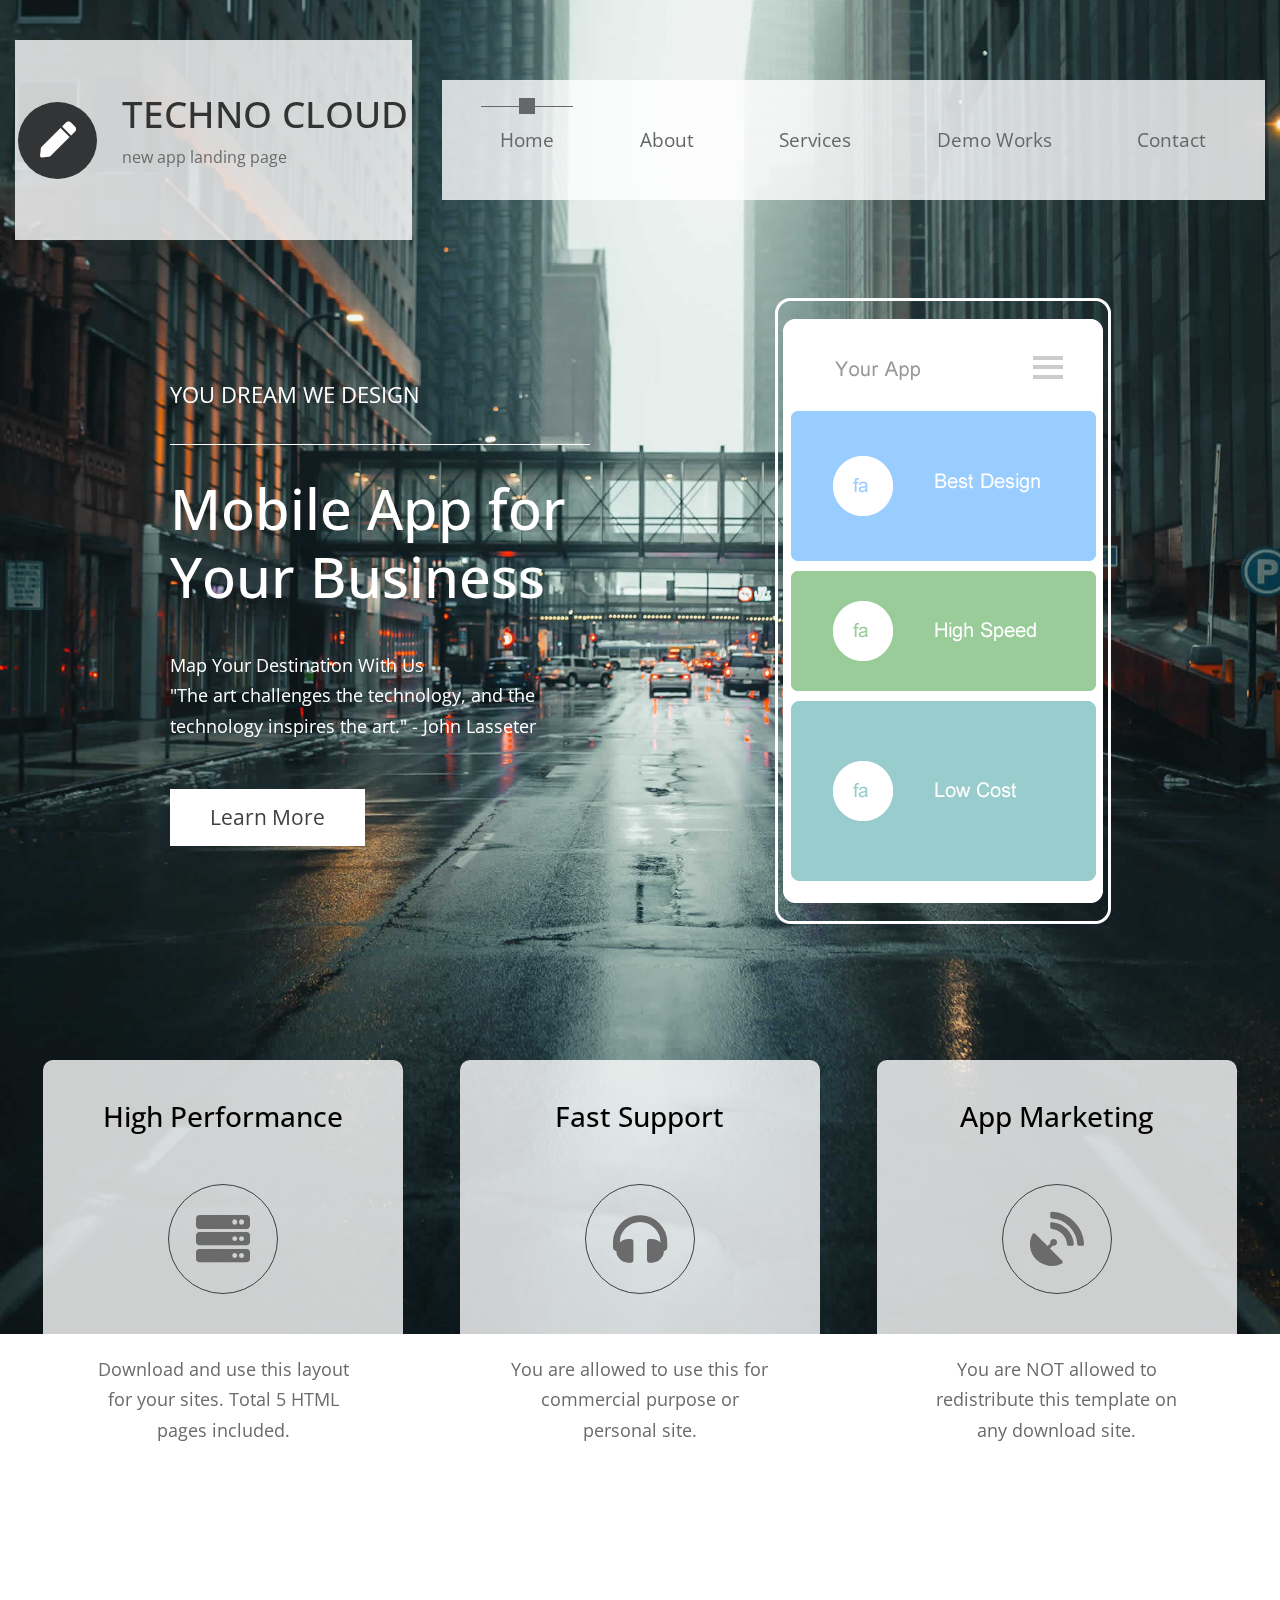
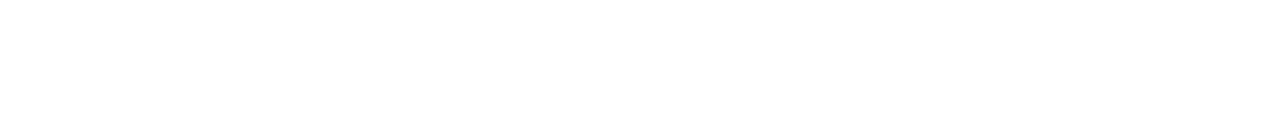
<file: index.html>
<!DOCTYPE html>
<html lang="en">
  <head>
    <meta charset="UTF-8" />
    <meta name="viewport" content="width=device-width, initial-scale=1.0" />
    <meta http-equiv="X-UA-Compatible" content="ie=edge" />
    <title>Techno Cloud - App Landing Page</title>

    <link rel="stylesheet" href="https://fonts.googleapis.com/css?family=Open+Sans:400,600" />
    <link rel="stylesheet" href="css/all.min.css" />
    <link rel="stylesheet" href="css/bootstrap.min.css" />
    <link rel="stylesheet" href="css/templatemo-style.css" />
<!--
Parallo Template
https://templatemo.com/tm-534-parallo
-->
  </head>
  <body>
    <div class="parallax-window" data-parallax="scroll" data-image-src="img/bg-01.jpg">
      <div class="container-fluid">
        <div class="row tm-brand-row">
          <div class="col-lg-4 col-11">
            <div class="tm-brand-container tm-bg-white-transparent">
              <i class="fas fa-2x fa-pen tm-brand-icon"></i>
              <div class="tm-brand-texts">
                <h1 class="text-uppercase tm-brand-name">Techno Cloud</h1>
                <p class="small">new app landing page</p>
              </div>
            </div>
          </div>
          <div class="col-lg-8 col-1">
            <div class="tm-nav">
              <nav class="navbar navbar-expand-lg navbar-light tm-bg-white-transparent tm-navbar">
                <button class="navbar-toggler" type="button"
                  data-toggle="collapse" data-target="#navbarNav"
                  aria-controls="navbarNav" aria-expanded="false" aria-label="Toggle navigation">
                  <span class="navbar-toggler-icon"></span>
                </button>
                <div class="collapse navbar-collapse" id="navbarNav">
                  <ul class="navbar-nav">
                    <li class="nav-item active">
                      <div class="tm-nav-link-highlight"></div>
                      <a class="nav-link" href="#">Home <span class="sr-only">(current)</span></a>
                    </li>
                    <li class="nav-item">
                      <div class="tm-nav-link-highlight"></div>
                      <a class="nav-link" href="about.html">About</a>
                    </li>
                    <li class="nav-item">
                      <div class="tm-nav-link-highlight"></div>
                      <a class="nav-link" href="services.html">Services</a>
                    </li>
                    <li class="nav-item">
                      <div class="tm-nav-link-highlight"></div>
                      <a class="nav-link" href="demoworks.html">Demo Works</a>
                    </li>
                    <li class="nav-item">
                      <div class="tm-nav-link-highlight"></div>
                      <a class="nav-link" href="contact.html">Contact</a>
                    </li>
                  </ul>
                </div>
              </nav>
            </div>
          </div>
        </div>

        <section class="row" id="tmHome">
          <div class="col-12 tm-home-container">
            <div class="text-white tm-home-left">
              <p class="text-uppercase tm-slogan">You Dream We Design</p>
              <hr class="tm-home-hr" />
              <h2 class="tm-home-title">Mobile App for Your Business</h2>
              <p class="tm-home-text">
                Map Your Destination With Us <br> "The art challenges the technology, and the technology inspires the art." - John Lasseter
              </p>
              <a href="#tmFeatures" class="btn btn-primary">Learn More</a>
            </div>
            <div class="tm-home-right">
              <img src="img/mobile-screen.png" alt="App on Mobile mockup" />
            </div>
          </div>
        </section>

        <!-- Features -->
        <div class="row" id="tmFeatures">
          <div class="col-lg-4">
            <div class="tm-bg-white-transparent tm-feature-box">
            <h3 class="tm-feature-name">High Performance</h3>
            
            <div class="tm-feature-icon-container">
                <i class="fas fa-3x fa-server"></i>
            </div>

            <p class="text-center">Download and use this layout for your sites. Total 5 HTML pages included.</p>
            </div>
          </div>

          <div class="col-lg-4">
            <div class="tm-bg-white-transparent tm-feature-box">
                <h3 class="tm-feature-name">Fast Support</h3>

                <div class="tm-feature-icon-container">
                    <i class="fas fa-3x fa-headphones"></i>
                </div>
                <p class="text-center">You are allowed to use this for commercial purpose or personal site.
                </p>
            </div>
          </div>

          <div class="col-lg-4">
            <div class="tm-bg-white-transparent tm-feature-box">
                <h3 class="tm-feature-name">App Marketing</h3>

                <div class="tm-feature-icon-container">
                    <i class="fas fa-3x fa-satellite-dish"></i>
                </div>
                <p class="text-center">You are NOT allowed to redistribute this template on any download site.
                </p>
            </div>
          </div>
        </div>
        <!-- Page footer -->
        <footer class="row">
          <p class="col-12 text-white text-center tm-copyright-text">
            Techno Cloud | &copy; 2021 All rights reserved
          </p>
        </footer>
      </div>
      <!-- .container-fluid -->
    </div>

    <script src="js/jquery.min.js"></script>
    <script src="js/parallax.min.js"></script>
    <script src="js/bootstrap.min.js"></script>
  </body>
</html>
</file>
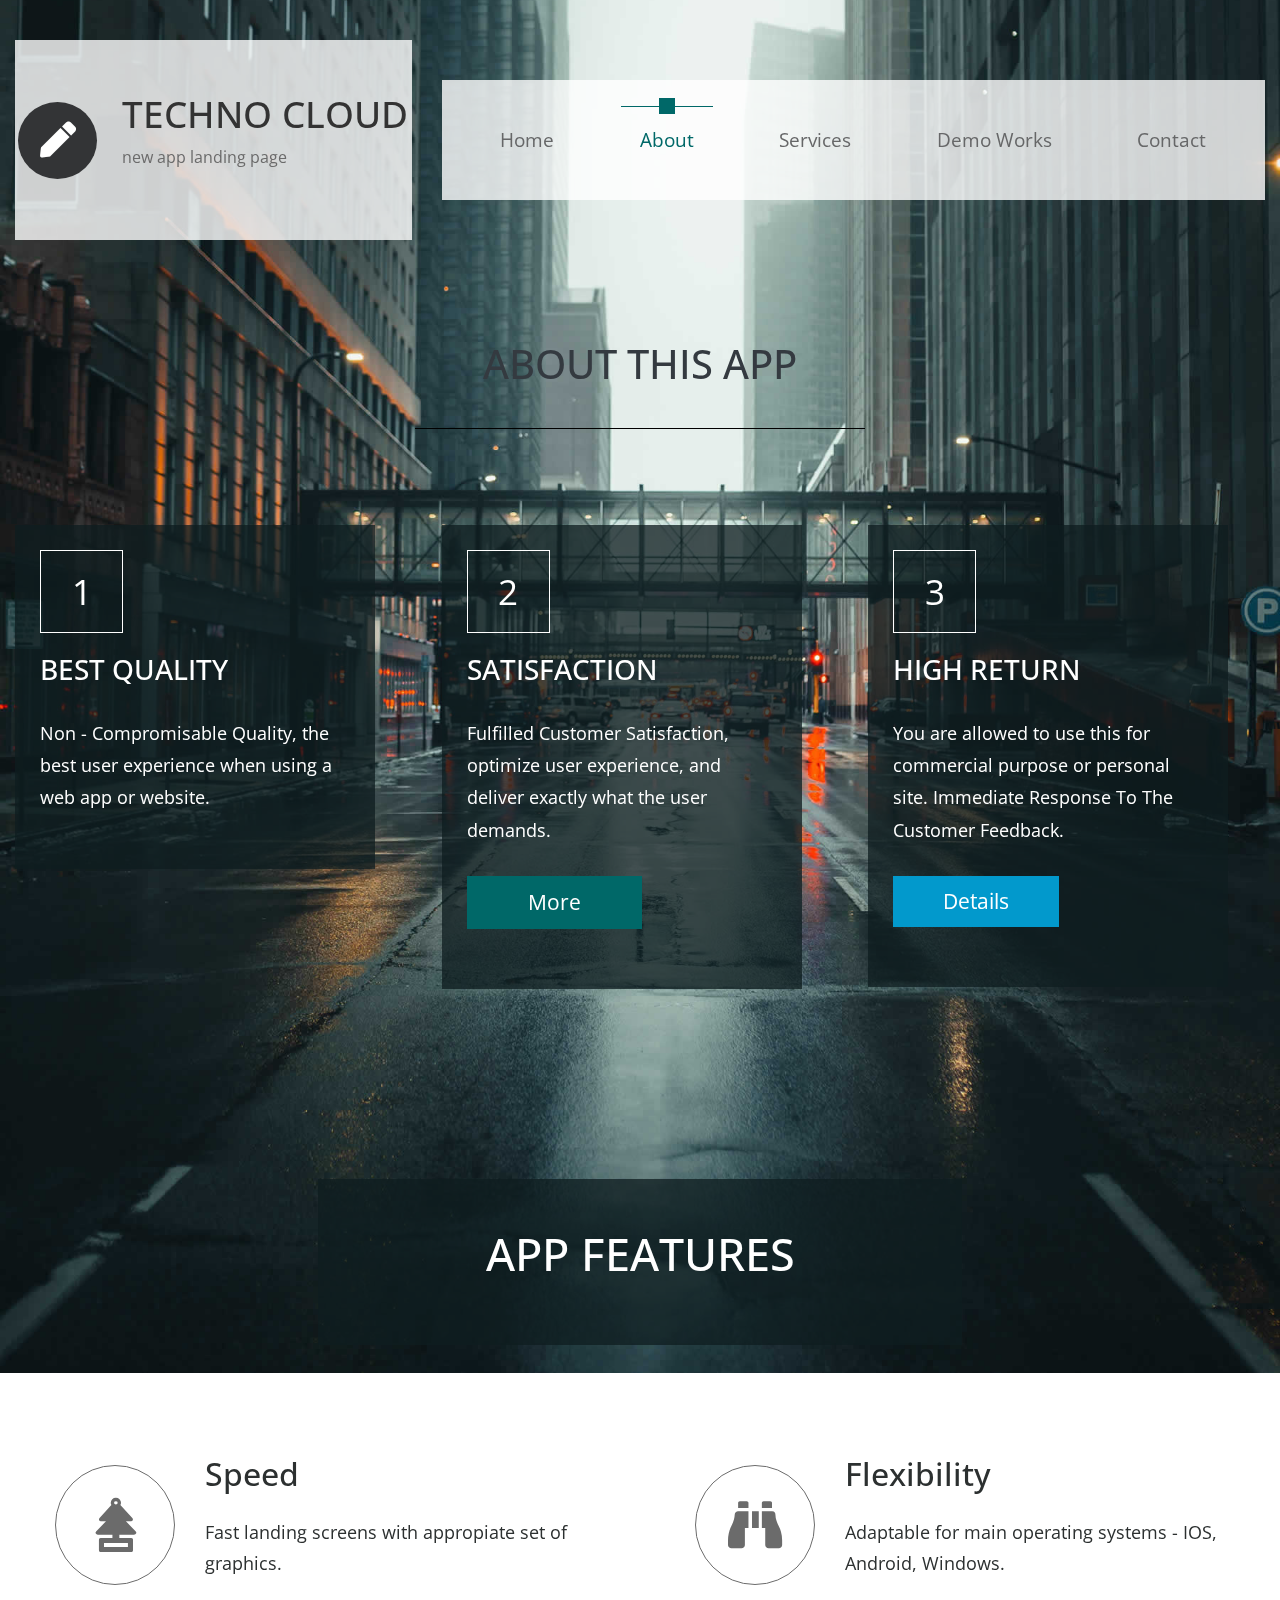
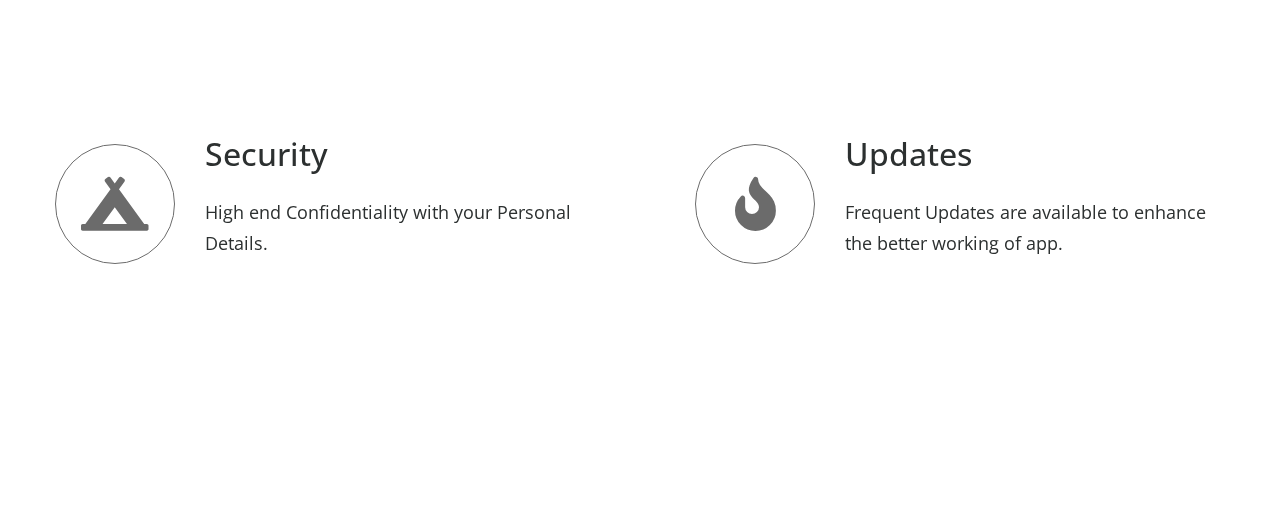
<file: about.html>
<!DOCTYPE html>
<html lang="en">
  <head>
    <meta charset="UTF-8" />
    <meta name="viewport" content="width=device-width, initial-scale=1.0" />
    <meta http-equiv="X-UA-Compatible" content="ie=edge" />
    <title>Techno Cloud - About Page</title>

    <link rel="stylesheet" href="https://fonts.googleapis.com/css?family=Open+Sans:400,600" />
    <link rel="stylesheet" href="css/all.min.css" />
    <link rel="stylesheet" href="css/bootstrap.min.css" />
    <link rel="stylesheet" href="css/templatemo-style.css" />
  </head>
  <body id="aboutPage">
    <div class="parallax-window" data-parallax="scroll" data-image-src="img/bg-01.jpg">
      <div class="container-fluid">
        <div class="row tm-brand-row">
          <div class="col-lg-4 col-11">
            <div class="tm-brand-container tm-bg-white-transparent">
              <i class="fas fa-2x fa-pen tm-brand-icon"></i>
              <div class="tm-brand-texts">
                <h1 class="text-uppercase tm-brand-name">Techno Cloud</h1>
                <p class="small">new app landing page</p>
              </div>
            </div>
          </div>
          <div class="col-lg-8 col-1">
            <div class="tm-nav">
              <nav class="navbar navbar-expand-lg navbar-light tm-bg-white-transparent tm-navbar">
                <button
                  class="navbar-toggler"
                  type="button"
                  data-toggle="collapse"
                  data-target="#navbarNav"
                  aria-controls="navbarNav"
                  aria-expanded="false"
                  aria-label="Toggle navigation">
                  <span class="navbar-toggler-icon"></span>
                </button>
                <div class="collapse navbar-collapse" id="navbarNav">
                  <ul class="navbar-nav">
                    <li class="nav-item">
                      <div class="tm-nav-link-highlight"></div>
                      <a class="nav-link" href="index.html"
                        >Home</a
                      >
                    </li>
                    <li class="nav-item green-highlight active">
                      <div class="tm-nav-link-highlight"></div>
                      <a class="nav-link" href="#">About <span class="sr-only">(current)</span></a>
                    </li>
                    <li class="nav-item">
                      <div class="tm-nav-link-highlight"></div>
                      <a class="nav-link" href="services.html">Services</a>
                    </li>
                    <li class="nav-item">
                      <div class="tm-nav-link-highlight"></div>
                      <a class="nav-link" href="demoworks.html">Demo Works</a>
                    </li>
                    <li class="nav-item">
                      <div class="tm-nav-link-highlight"></div>
                      <a class="nav-link" href="contact.html">Contact</a>
                    </li>
                  </ul>
                </div>
              </nav>
            </div>
          </div>
        </div>

        <!-- About -->
        <section class="row" id="tmAbout">
          <header class="col-12 tm-about-header">
            <h2 class="text-uppercase text-center text-dark tm-about-page-title">About this app</h2>
            <hr class="tm-about-title-hr">
          </header>
          <div class="col-lg-4">
            <div class="tm-bg-black-transparent tm-about-box">
              <div class="tm-about-number-container">1</div>              
              <h3 class="tm-about-name">Best Quality</h3>
              <p class="tm-about-description">
               Non - Compromisable Quality, the best user experience when using a web app or website.
              </p>
            </div>
          </div>

          <div class="col-lg-4">
            <div class="tm-bg-black-transparent tm-about-box">
              <div class="tm-about-number-container">2</div>              
              <h3 class="tm-about-name">Satisfaction</h3>
              <p class="tm-about-description">
                Fulfilled Customer Satisfaction, optimize user experience, and deliver exactly what the user demands.
              </p>
              <a href="#tmFeatures" class="btn btn-tertiary tm-btn-app-feature">More</a>
            </div>
          </div>

          <div class="col-lg-4">
            <div class="tm-bg-black-transparent tm-about-box">
              <div class="tm-about-number-container">3</div>              
              <h3 class="tm-about-name">High Return</h3>
              <p class="tm-about-description">
                You are allowed to use this for commercial purpose or personal site. Immediate Response To The Customer Feedback.
              </p>
              <a href="#tmFeatures" class="btn btn-secondary tm-btn-app-feature">Details</a>
            </div>
          </div>
        </section>

        <!-- App Features -->
        <section id="tmAppFeatures">
            <div class="row">
                <header class="col-12 text-center text-white tm-bg-black-transparent p-5 tm-app-header">
                    <h2 class="text-uppercase mb-3 tm-app-feature-header">App Features</h2>
                </header>
            </div>

            <div class="row">
                <div class="col-lg-6">
                    <div class="tm-bg-white-transparent tm-app-feature-box">
                        <div class="tm-app-feature-icon-container">
                            <i class="fas fa-3x fa-air-freshener tm-app-feature-icon"></i>
                        </div>
                        <div class="tm-app-feature-description-box">
                            <h3 class="mb-4 tm-app-feature-title">Speed</h3>
                            <p class="tm-app-feature-description">Fast landing screens with appropiate set of graphics.</p>
                        </div>
                    </div>
                </div>

                <div class="col-lg-6">
                    <div class="tm-bg-white-transparent tm-app-feature-box">
                        <div class="tm-app-feature-icon-container">
                            <i class="fas fa-3x fa-binoculars tm-app-feature-icon"></i>
                        </div>
                        <div class="tm-app-feature-description-box">
                            <h3 class="mb-4 tm-app-feature-title">Flexibility</h3>
                            <p class="tm-app-feature-description">Adaptable for main operating systems - IOS, Android, Windows.</p>
                        </div>
                    </div>
                </div>

                <div class="col-lg-6">
                    <div class="tm-bg-white-transparent tm-app-feature-box">
                        <div class="tm-app-feature-icon-container">
                            <i class="fas fa-3x fa-campground tm-app-feature-icon"></i>
                        </div>
                        <div class="tm-app-feature-description-box">
                            <h3 class="mb-4 tm-app-feature-title">Security</h3>
                            <p class="tm-app-feature-description">High end Confidentiality with your Personal Details.</p>
                        </div>
                    </div>
                </div>

                <div class="col-lg-6">
                    <div class="tm-bg-white-transparent tm-app-feature-box">
                        <div class="tm-app-feature-icon-container">
                            <i class="fas fa-3x fa-fire tm-app-feature-icon"></i>
                        </div>
                        <div class="tm-app-feature-description-box">
                            <h3 class="mb-4 tm-app-feature-title">Updates</h3>
                            <p class="tm-app-feature-description">Frequent Updates are available to enhance the better working of app.</p>
                        </div>
                    </div>
                </div>
            </div>
          
        </section>

        <!-- Page footer -->
        <footer class="row">
          <p class="col-12 text-white text-center tm-copyright-text">
            Techno Cloud | &copy; 2021 All rights reserved
          </p>
        </footer>
      </div>
      <!-- .container-fluid -->
    </div>

    <script src="js/jquery.min.js"></script>
    <script src="js/parallax.min.js"></script>
    <script src="js/bootstrap.min.js"></script>
  </body>
</html>
</file>
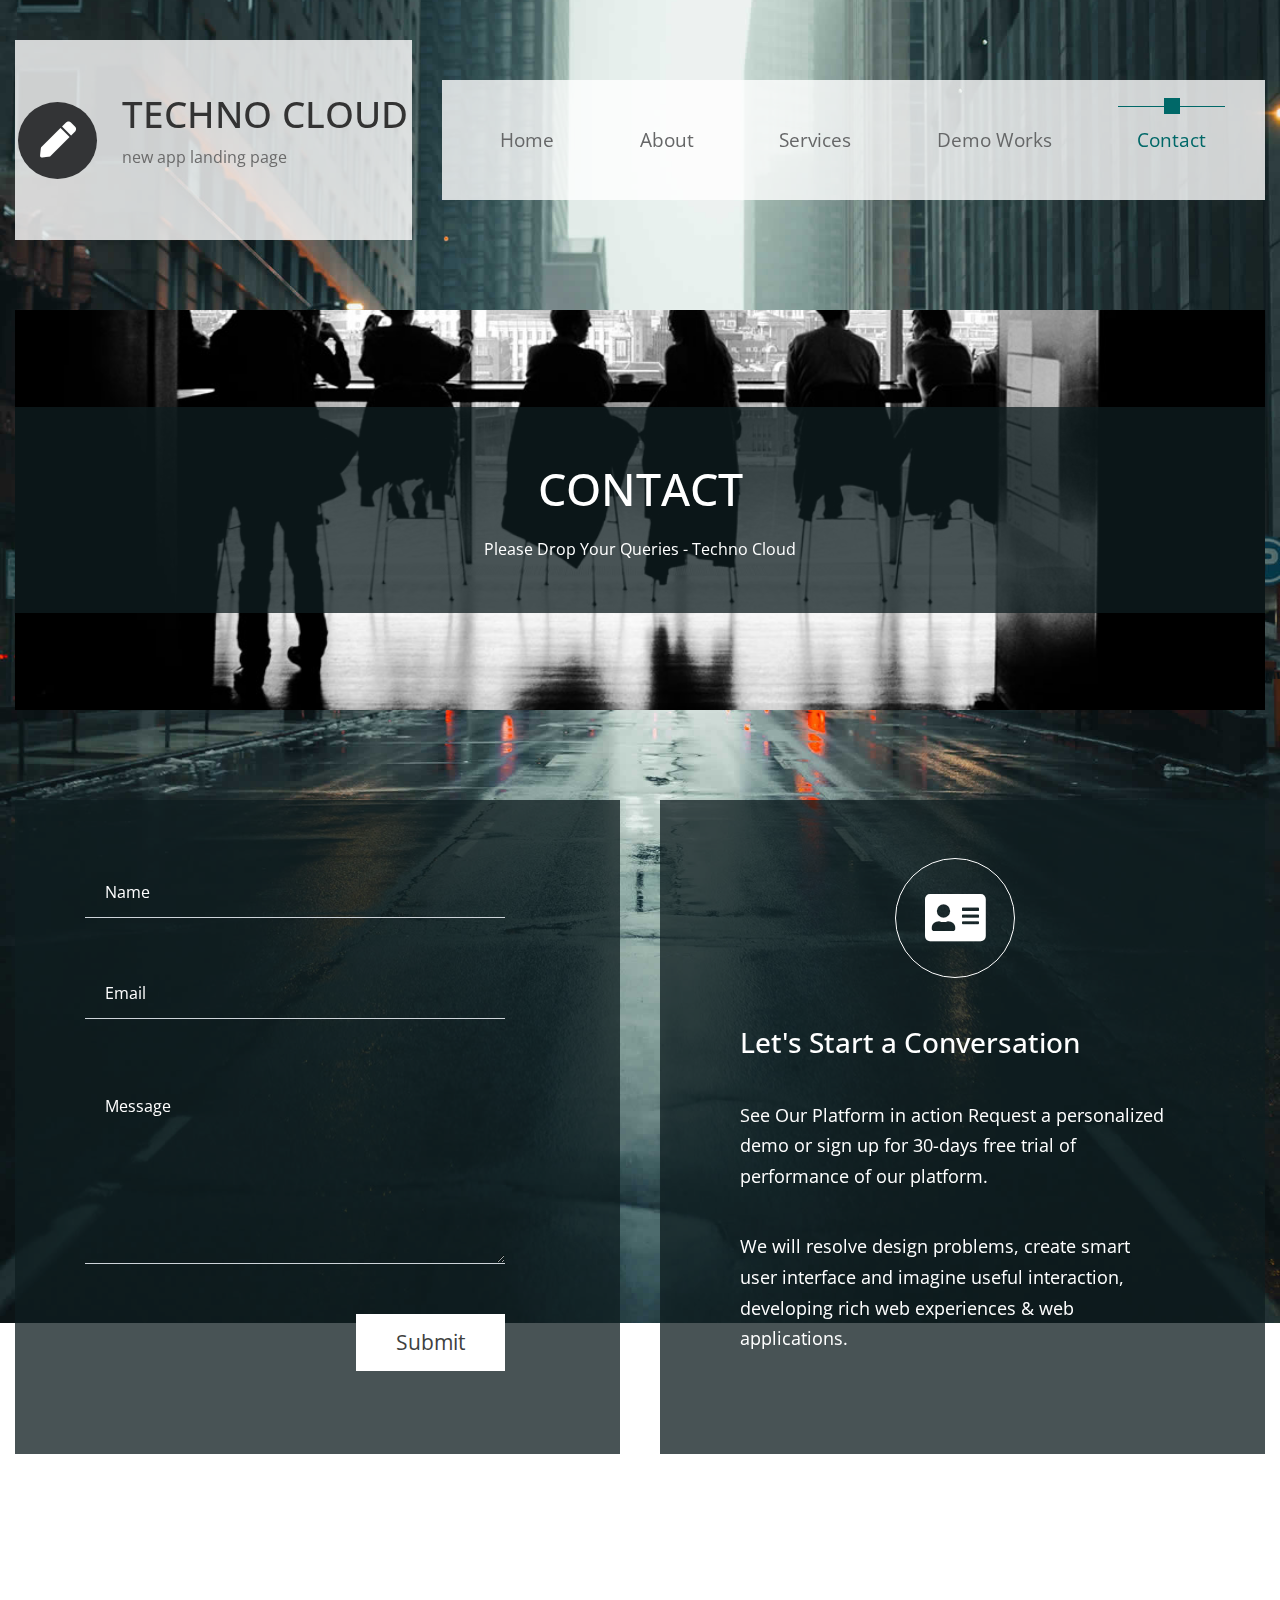
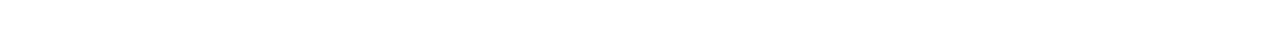
<file: contact.html>
<!DOCTYPE html>
<html lang="en">
  <head>
    <meta charset="UTF-8" />
    <meta name="viewport" content="width=device-width, initial-scale=1.0" />
    <meta http-equiv="X-UA-Compatible" content="ie=edge" />
    <title>Techno Cloud - Contact Page</title>

    <link rel="stylesheet" href="https://fonts.googleapis.com/css?family=Open+Sans:400,600" />
    <link rel="stylesheet" href="css/all.min.css" />
    <link rel="stylesheet" href="css/bootstrap.min.css" />
    <link rel="stylesheet" type="text/css" href="slick/slick.css"/>    
    <link rel="stylesheet" type="text/css" href="slick/slick-theme.css"/>
    <link rel="stylesheet" href="css/templatemo-style.css" />
  </head>
<!--
Parallo Template
https://templatemo.com/tm-534-parallo
-->
  <body id="servicesPage">
    <div class="parallax-window" data-parallax="scroll" data-image-src="img/bg-01.jpg">
      <div class="container-fluid">
        <div class="row tm-brand-row">
          <div class="col-lg-4 col-11">
            <div class="tm-brand-container tm-bg-white-transparent">
              <i class="fas fa-2x fa-pen tm-brand-icon"></i>
              <div class="tm-brand-texts">
                <h1 class="text-uppercase tm-brand-name">Techno Cloud</h1>
                <p class="small">new app landing page</p>
              </div>
            </div>
          </div>
          <div class="col-lg-8 col-1">
            <div class="tm-nav">
              <nav class="navbar navbar-expand-lg navbar-light tm-bg-white-transparent tm-navbar">
                <button
                  class="navbar-toggler"
                  type="button"
                  data-toggle="collapse"
                  data-target="#navbarNav"
                  aria-controls="navbarNav"
                  aria-expanded="false"
                  aria-label="Toggle navigation">
                  <span class="navbar-toggler-icon"></span>
                </button>
                <div class="collapse navbar-collapse" id="navbarNav">
                  <ul class="navbar-nav">
                    <li class="nav-item">
                      <div class="tm-nav-link-highlight"></div>
                      <a class="nav-link" href="index.html">Home</a>
                    </li>
                    <li class="nav-item">
                      <div class="tm-nav-link-highlight"></div>
                      <a class="nav-link" href="about.html">About</a>
                    </li>
                    <li class="nav-item">
                      <div class="tm-nav-link-highlight"></div>
                      <a class="nav-link" href="services.html">Services</a>
                    </li>
                    <li class="nav-item">
                      <div class="tm-nav-link-highlight"></div>
                      <a class="nav-link" href="demoworks.html">Demo Works</a>
                    </li>
                    <li class="nav-item green-highlight active">
                      <div class="tm-nav-link-highlight"></div>
                      <a class="nav-link" href="#">Contact <span class="sr-only">(current)</span></a>
                    </li>
                  </ul>
                </div>
              </nav>
            </div>
          </div>
        </div>

        <!-- Testimonials header -->
        <section class="row" id="tmServices">
          <div class="col-12">
            <div class="parallax-window tm-services-parallax-header tm-testimonials-parallax-header"
                 data-parallax="scroll"
                 data-z-index="101"
                 data-image-src="img/people.jpg">

                 <div class="tm-bg-black-transparent text-center tm-services-header tm-testimonials-header">
                    <h2 class="text-uppercase tm-services-page-title tm-testimonials-page-title">Contact</h2>
                    <p class="tm-services-description mb-0 small">
                        Please Drop Your Queries - Techno Cloud
                    </p>
                </div>
            </div>
          </div>   
        </section>

        <section class="row tm-contact-row">
            <div class="col-lg-6 tm-contact-col-left">
                <form action="#" method="POST" id="tmContactForm" class="tm-bg-black-transparent tm-contact-form">
                  <div class="form-group">
                    <input type="text" id="contact_name" name="contact_name" class="form-control rounded-0 border-top-0 border-right-0 border-left-0" placeholder="Name" required="">
                  </div>
                  <div class="form-group">
                    <input type="email" id="contact_email" name="contact_email" class="form-control rounded-0 border-top-0 border-right-0 border-left-0" placeholder="Email" required="">
                  </div>
                  <div class="form-group">
                    <textarea rows="6" id="contact_message" name="contact_message" class="form-control rounded-0 border-top-0 border-right-0 border-left-0" placeholder="Message" required=""></textarea>
                  </div>
                  <div class="text-right">
                    <button type="submit" class="btn btn-primary tm-btn-submit rounded-0">
                      Submit
                    </button>
                  </div>
                </form>
            </div>
            <div class="col-lg-6 tm-contact-col-right">
                <div class="tm-bg-black-transparent tm-contact-text">
                            
                    <i class="mx-auto mb-5 fas fa-3x fa-address-card tm-app-feature-icon"></i>
                    
                    <h3 class="tm-service-tab-title">Let's Start a Conversation</h3>
                    <p class="tm-service-tab-p">
                        See Our Platform in action Request a personalized demo or sign up for 30-days free trial of performance of our platform.
                    </p>                            
                    <p class="mb-0">
                       We will resolve design problems, create smart user interface and imagine useful interaction, developing rich web experiences & web applications.
                    </p>
                </div>
            </div>
        </section>

        <!-- Page footer -->
        <footer class="row">
          <p class="col-12 text-white text-center tm-copyright-text">
            Techno Cloud | &copy; 2021 All rights reserved
          </p>
        </footer>
      </div>
      <!-- .container-fluid -->
    </div>

    <script src="js/jquery.min.js"></script>
    <script src="js/parallax.min.js"></script>
    <script src="js/bootstrap.min.js"></script>
    <script src="slick/slick.min.js"></script>
    <script>
        $(function(){
            $('.tabgroup > div').hide();
            $('.tabgroup > div:first-of-type').show();  
            $('.tabs a').click(function(e){
              e.preventDefault();
              var $this = $(this),
                  tabgroup = '#'+$this.parents('.tabs').data('tabgroup'),
                  others = $this.closest('li').siblings().children('a'),
                  target = $this.attr('href');
              others.removeClass('active');
              $this.addClass('active');
              $(tabgroup).children('div').hide();
              $(target).show();

              // Scroll to tab content (for mobile)
              if($(window).width() < 992) {
                  $('html, body').animate({
                      scrollTop: $("#first-tab-group").offset().top
                  }, 200);    
              }              
            })

            $('.tm-carousel').slick({
                dots: true,
                  infinite: false,
                  arrows: false,
                  speed: 300,
                  slidesToShow: 3,
                  slidesToScroll: 2,
                  responsive: [
                    {
                      breakpoint: 1024,
                      settings: {
                          arrows: false,
                        slidesToShow: 2,
                        slidesToScroll: 1,
                        infinite: true,
                        dots: true
                      }
                    },
                    {
                      breakpoint: 600,
                      settings: {
                          arrows: false,
                        slidesToShow: 1,
                        slidesToScroll: 1
                      }
                    },
                    {
                      breakpoint: 480,
                      settings: {
                          arrows: false,
                        slidesToShow: 1,
                        slidesToScroll: 1
                      }
                    }
                    // You can unslick at a given breakpoint now by adding:
                    // settings: "unslick"
                    // instead of a settings object
                  ]
            });  
        });
    </script>
  </body>
</html>
</file>
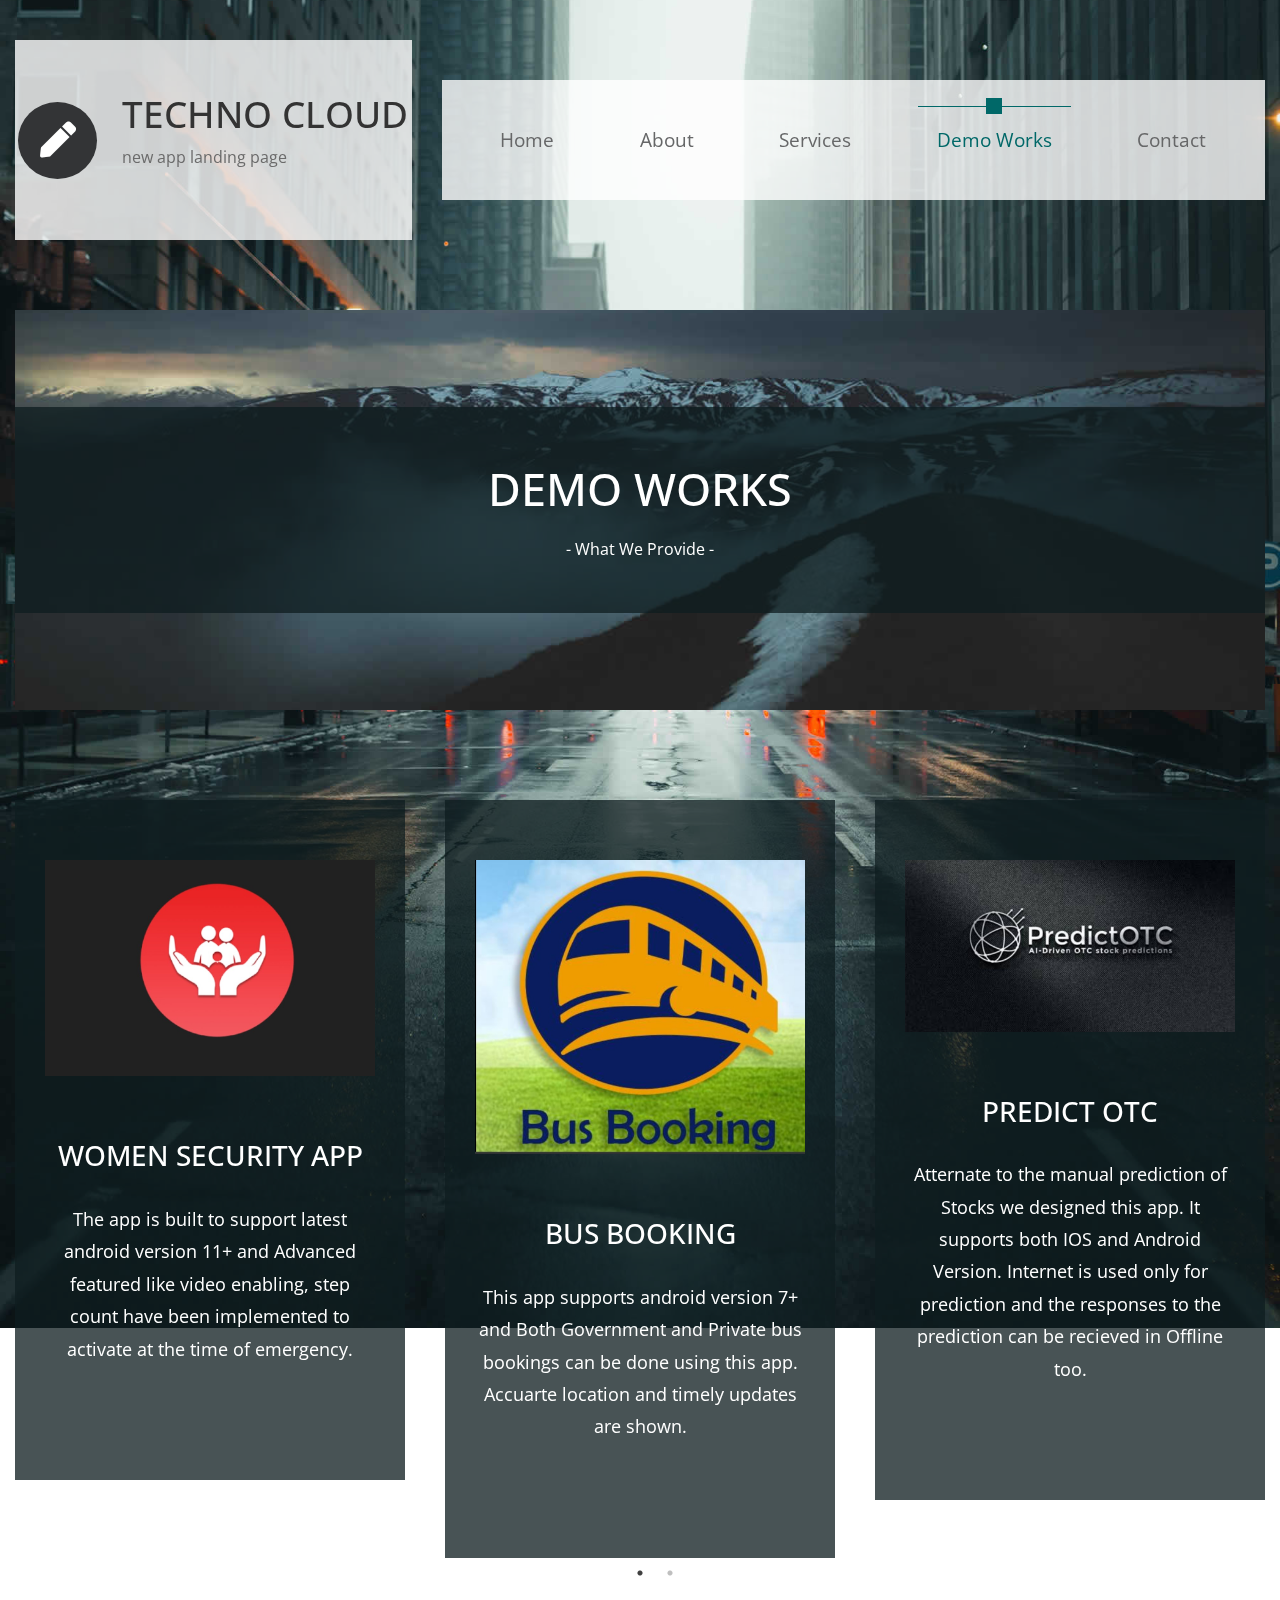
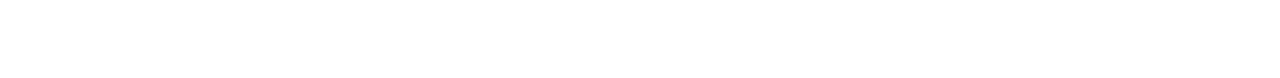
<file: demoworks.html>
<!DOCTYPE html>
<html lang="en">
  <head>
    <meta charset="UTF-8" />
    <meta name="viewport" content="width=device-width, initial-scale=1.0" />
    <meta http-equiv="X-UA-Compatible" content="ie=edge" />
    <title>Techno Cloud - Demo Works</title>

    <link rel="stylesheet" href="https://fonts.googleapis.com/css?family=Open+Sans:400,600" />
    <link rel="stylesheet" href="css/all.min.css" />
    <link rel="stylesheet" href="css/bootstrap.min.css" />
    <link rel="stylesheet" type="text/css" href="slick/slick.css"/>    
    <link rel="stylesheet" type="text/css" href="slick/slick-theme.css"/>
    <link rel="stylesheet" href="css/templatemo-style.css" />
  </head>
<!--
Parallo Template
https://templatemo.com/tm-534-parallo
-->
  <body id="servicesPage">
    <div class="parallax-window" data-parallax="scroll" data-image-src="img/bg-01.jpg">
      <div class="container-fluid">
        <div class="row tm-brand-row">
          <div class="col-lg-4 col-11">
            <div class="tm-brand-container tm-bg-white-transparent">
              <i class="fas fa-2x fa-pen tm-brand-icon"></i>
              <div class="tm-brand-texts">
                <h1 class="text-uppercase tm-brand-name">Techno Cloud</h1>
                <p class="small">new app landing page</p>
              </div>
            </div>
          </div>
          <div class="col-lg-8 col-1">
            <div class="tm-nav">
              <nav class="navbar navbar-expand-lg navbar-light tm-bg-white-transparent tm-navbar">
                <button
                  class="navbar-toggler"
                  type="button"
                  data-toggle="collapse"
                  data-target="#navbarNav"
                  aria-controls="navbarNav"
                  aria-expanded="false"
                  aria-label="Toggle navigation">
                  <span class="navbar-toggler-icon"></span>
                </button>
                <div class="collapse navbar-collapse" id="navbarNav">
                  <ul class="navbar-nav">
                    <li class="nav-item">
                      <div class="tm-nav-link-highlight"></div>
                      <a class="nav-link" href="index.html"
                        >Home</a
                      >
                    </li>
                    <li class="nav-item">
                      <div class="tm-nav-link-highlight"></div>
                      <a class="nav-link" href="about.html">About</a>
                    </li>
                    <li class="nav-item">
                      <div class="tm-nav-link-highlight"></div>
                      <a class="nav-link" href="services.html">Services</a>
                    </li>
                    <li class="nav-item green-highlight active">
                      <div class="tm-nav-link-highlight"></div>
                      <a class="nav-link" href="#">Demo Works <span class="sr-only">(current)</span></a>
                    </li>
                    <li class="nav-item">
                      <div class="tm-nav-link-highlight"></div>
                      <a class="nav-link" href="contact.html">Contact</a>
                    </li>
                  </ul>
                </div>
              </nav>
            </div>
          </div>
        </div>

        <!-- Testimonials header -->
        <section class="row" id="tmServices">
          <div class="col-12">
            <div class="parallax-window tm-services-parallax-header tm-testimonials-parallax-header"
                 data-parallax="scroll"
                 data-z-index="101"
                 data-image-src="img/ice-mountain.jpg">

                 <div class="tm-bg-black-transparent text-center tm-services-header tm-testimonials-header">
                    <h2 class="text-uppercase tm-services-page-title tm-testimonials-page-title">Demo Works</h2>
                    <p class="tm-services-description mb-0 small">
                       - What We Provide -   
                    </p>
                </div>
            </div>
          </div>   
        </section>

        <section class="row tm-testimonials-section">
            <div class="col-12 tm-carousel">              
                <div class="tm-bg-black-transparent tm-testimonial-box text-center">                    
                  <div class="tm-person-img-container">
                    <img src="img/person-1.jpg" alt="Image" class="img-fluid mx-auto"/>
                  </div>              
                  <h3 class="tm-about-name tm-uppercase">Women Security App</h3>
                  <p class="tm-about-description">
                    The app is built to support latest android version 11+ and Advanced featured like video enabling, step count have been implemented to activate at the time of emergency. 
                  </p>
                </div>

                <div class="tm-bg-black-transparent tm-testimonial-box text-center">
                  <div class="tm-person-img-container">
                    <img src="img/person-2.jpg" alt="Image" class="img-fluid mx-auto"/>
                  </div>              
                  <h3 class="tm-about-name tm-uppercase">Bus Booking</h3>
                  <p class="tm-about-description">
                      This app supports android version 7+ and Both Government and Private bus bookings can be done using this app. Accuarte location and timely updates are shown.
                  </p>
                </div>

                <div class="tm-bg-black-transparent tm-testimonial-box text-center">
                  <div class="tm-person-img-container">
                    <img src="img/person-3.jpg" alt="Image" class="img-fluid mx-auto"/>
                  </div>              
                  <h3 class="tm-about-name tm-uppercase">Predict OTC</h3>
                  <p class="tm-about-description">
                    Atternate to the manual prediction of Stocks we designed this app. It supports both IOS and Android Version. Internet is used only for prediction and the responses to the prediction can be recieved in Offline too.
                  </p>
                </div>
                
 <!-- Page footer -->
<footer class="row">
  <p class="col-12 text-white text-center tm-copyright-text">
    Techno Cloud | &copy; 2021 All rights reserved
  </p>
</footer>
</div>
      <!-- .container-fluid -->
    </div>

    <script src="js/jquery.min.js"></script>
    <script src="js/parallax.min.js"></script>
    <script src="js/bootstrap.min.js"></script>
    <script src="slick/slick.min.js"></script>
    <script>
        $(function(){
            $('.tabgroup > div').hide();
            $('.tabgroup > div:first-of-type').show();  
            $('.tabs a').click(function(e){
              e.preventDefault();
              var $this = $(this),
                  tabgroup = '#'+$this.parents('.tabs').data('tabgroup'),
                  others = $this.closest('li').siblings().children('a'),
                  target = $this.attr('href');
              others.removeClass('active');
              $this.addClass('active');
              $(tabgroup).children('div').hide();
              $(target).show();

              // Scroll to tab content (for mobile)
              if($(window).width() < 992) {
                  $('html, body').animate({
                      scrollTop: $("#first-tab-group").offset().top
                  }, 200);    
              }              
            })

            $('.tm-carousel').slick({
                dots: true,
                  infinite: false,
                  arrows: false,
                  speed: 300,
                  slidesToShow: 3,
                  slidesToScroll: 2,
                  responsive: [
                    {
                      breakpoint: 1024,
                      settings: {
                          arrows: false,
                        slidesToShow: 2,
                        slidesToScroll: 1,
                        infinite: true,
                        dots: true
                      }
                    },
                    {
                      breakpoint: 600,
                      settings: {
                          arrows: false,
                        slidesToShow: 1,
                        slidesToScroll: 1
                      }
                    },
                    {
                      breakpoint: 480,
                      settings: {
                          arrows: false,
                        slidesToShow: 1,
                        slidesToScroll: 1
                      }
                    }
                    // You can unslick at a given breakpoint now by adding:
                    // settings: "unslick"
                    // instead of a settings object
                  ]
            });  
        });
        
    </script>
  </body>
</html>
</file>
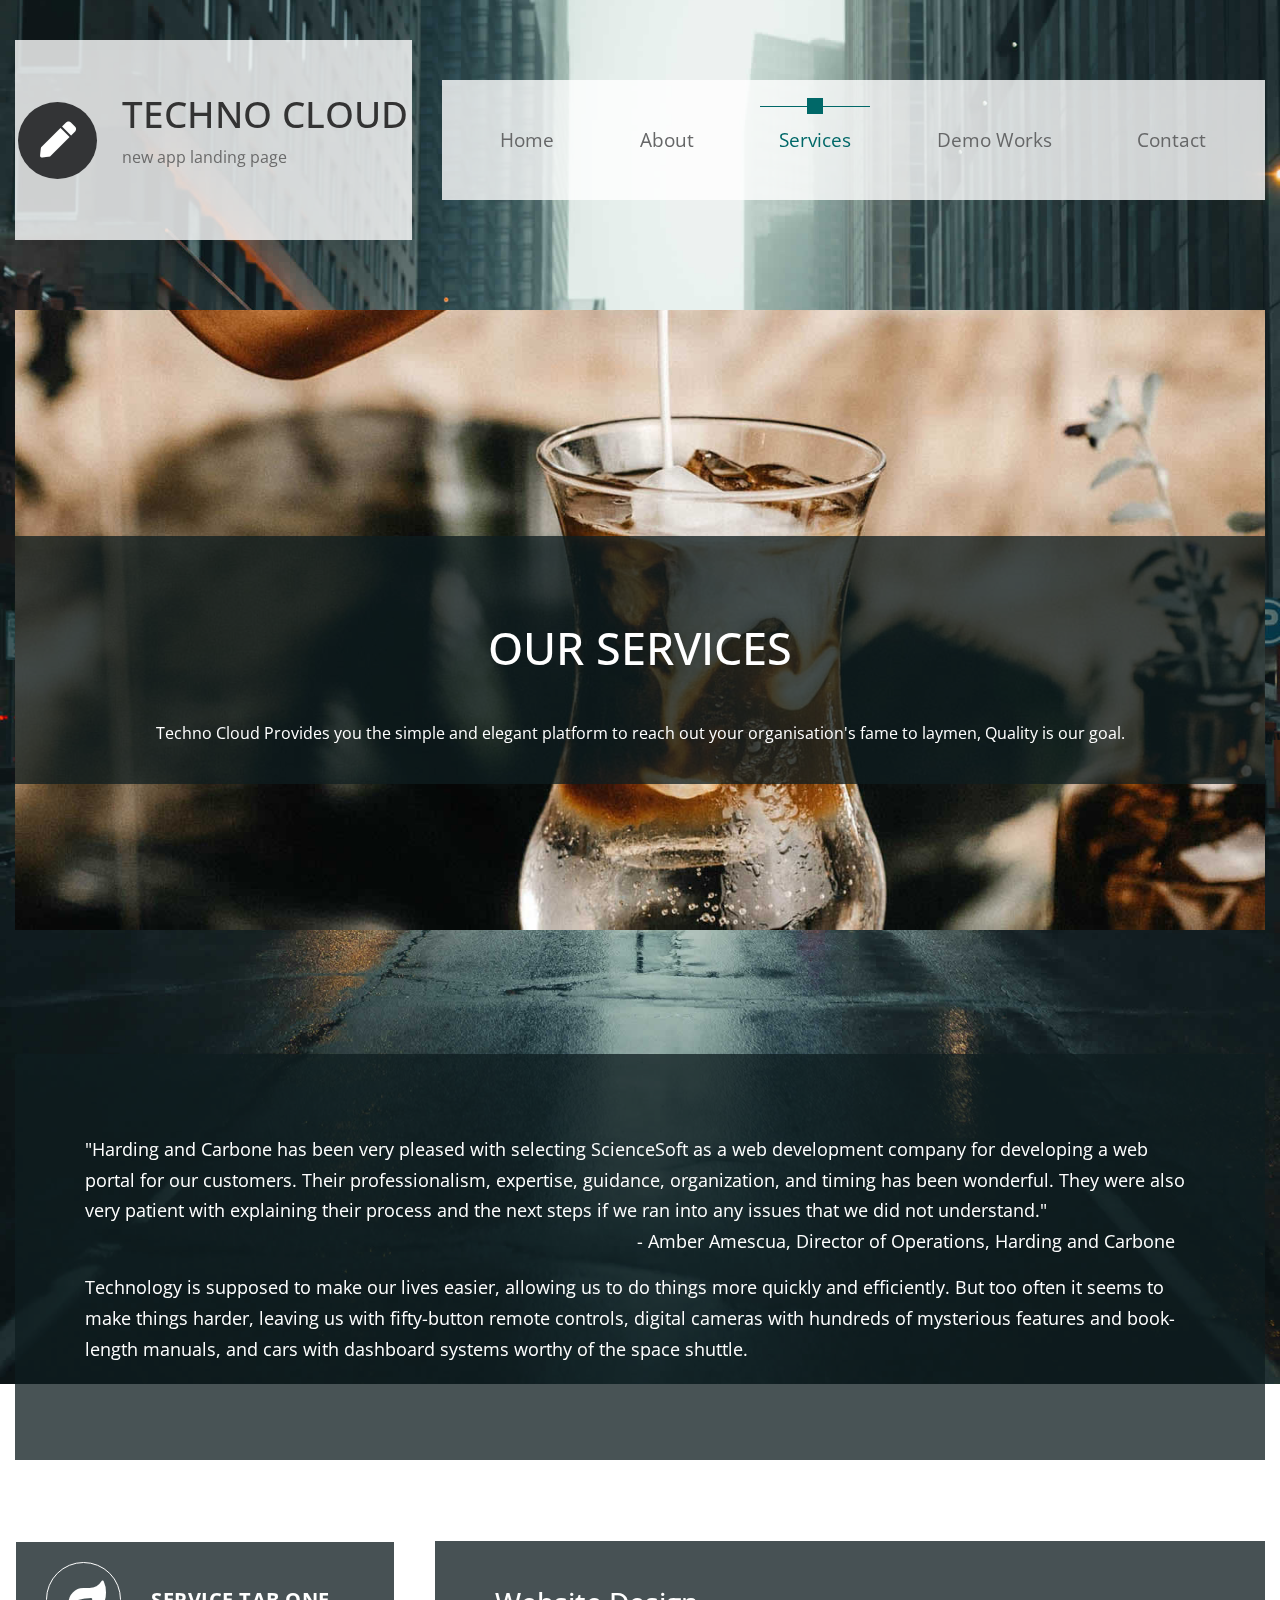
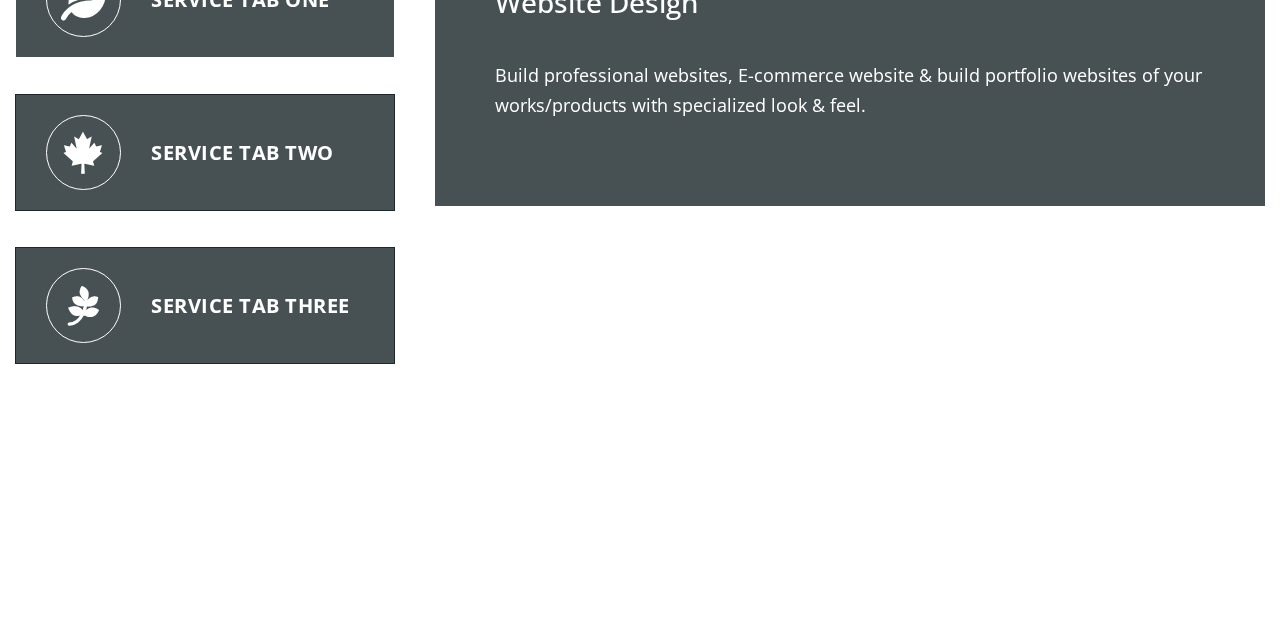
<file: services.html>
<!DOCTYPE html>
<html lang="en">
  <head>
    <meta charset="UTF-8" />
    <meta name="viewport" content="width=device-width, initial-scale=1.0" />
    <meta http-equiv="X-UA-Compatible" content="ie=edge" />
    <title>Techno Cloud - Services</title>

    <link rel="stylesheet" href="https://fonts.googleapis.com/css?family=Open+Sans:400,600" />
    <link rel="stylesheet" href="css/all.min.css" />
    <link rel="stylesheet" href="css/bootstrap.min.css" />
    <link rel="stylesheet" href="css/templatemo-style.css" />
  </head>
<!--
Parallo Template
https://templatemo.com/tm-534-parallo
-->
  <body id="servicesPage">
    <div class="parallax-window" data-parallax="scroll" data-image-src="img/bg-01.jpg">
      <div class="container-fluid">
        <div class="row tm-brand-row">
          <div class="col-lg-4 col-11">
            <div class="tm-brand-container tm-bg-white-transparent">
              <i class="fas fa-2x fa-pen tm-brand-icon"></i>
              <div class="tm-brand-texts">
                <h1 class="text-uppercase tm-brand-name">Techno Cloud</h1>
                <p class="small">new app landing page</p>
              </div>
            </div>
          </div>
          <div class="col-lg-8 col-1">
            <div class="tm-nav">
              <nav
                class="navbar navbar-expand-lg navbar-light tm-bg-white-transparent tm-navbar">
                <button
                  class="navbar-toggler"
                  type="button"
                  data-toggle="collapse"
                  data-target="#navbarNav"
                  aria-controls="navbarNav"
                  aria-expanded="false"
                  aria-label="Toggle navigation">
                  <span class="navbar-toggler-icon"></span>
                </button>
                <div class="collapse navbar-collapse" id="navbarNav">
                  <ul class="navbar-nav">
                    <li class="nav-item">
                      <div class="tm-nav-link-highlight"></div>
                      <a class="nav-link" href="index.html"
                        >Home</a
                      >
                    </li>
                    <li class="nav-item">
                      <div class="tm-nav-link-highlight"></div>
                      <a class="nav-link" href="about.html">About</a>
                    </li>
                    <li class="nav-item green-highlight active">
                      <div class="tm-nav-link-highlight"></div>
                      <a class="nav-link" href="#">Services <span class="sr-only">(current)</span></a>
                    </li>
                    <li class="nav-item">
                      <div class="tm-nav-link-highlight"></div>
                      <a class="nav-link" href="demoworks.html">Demo Works</a>
                    </li>
                    <li class="nav-item">
                      <div class="tm-nav-link-highlight"></div>
                      <a class="nav-link" href="contact.html">Contact</a>
                    </li>
                  </ul>
                </div>
              </nav>
            </div>
          </div>
        </div>

        <!-- Services header -->
        <section class="row" id="tmServices">
          <div class="col-12">
            <div class="parallax-window tm-services-parallax-header"
                 data-parallax="scroll"
                 data-z-index="101"
                 data-image-src="img/coffee-glass.jpg">

                 <div class="tm-bg-black-transparent text-center tm-services-header">
                    <h2 class="text-uppercase tm-services-page-title">Our Services</h2>
                    <p class="tm-services-description mb-0 small">
                     Techno Cloud Provides you the simple and elegant platform to reach out your organisation's fame to laymen, Quality is our goal.   
                    </p>
                </div>
            </div>
          </div>  

          <div class="col-12">
            <div class="tm-bg-black-transparent tm-services-detail-box">
                <p>
                  "Harding and Carbone has been very pleased with selecting ScienceSoft as a web development company for developing a web portal for our customers. Their professionalism, expertise, guidance, organization, and timing has been wonderful. They were also very patient with explaining their process and the next steps if we ran into any issues that we did not understand." 
                  <br> &emsp; &emsp; &emsp; &emsp; &emsp; &emsp; &emsp; &emsp; &emsp; &emsp; &emsp; &emsp; &emsp; &emsp; &emsp; &emsp; &emsp; &emsp; &emsp; &emsp; &emsp; &emsp; &emsp; &emsp; - Amber Amescua, Director of Operations, Harding and Carbone
                  
                  
                </p>
                <p>
                  Technology is supposed to make our lives easier, allowing us to do things more quickly and efficiently. But too often it seems to make things harder, leaving us with fifty-button remote controls, digital cameras with hundreds of mysterious features and book-length manuals, and cars with dashboard systems worthy of the space shuttle.
                </p>
            </div>
          </div> 

          <div class="col-12 tm-tabs-container">
              <div class="tm-tab-links">
                    <ul class="tabs clearfix" data-tabgroup="first-tab-group">
                        <li><a href="#tab1" class="active">
                            <div class="icon-wrap"><i class="fas fa-2x fa-leaf"></i></div>
                            Service Tab One                        
                        </a></li>
                        <li><a href="#tab2" class="">
                            <div class="icon-wrap"><i class="fab fa-2x fa-canadian-maple-leaf"></i></div>
                            Service Tab Two             
                        </a></li>
                        <li><a href="#tab3" class="">
                            <div class="icon-wrap"><i class="fab fa-2x fa-pagelines"></i></div>
                            Service Tab Three             
                        </a></li>                    
                    </ul>
                </div>  
                <div class="tm-tab-contents">
                    <div id="first-tab-group" class="tabgroup">
                        <div id="tab1">                            
                            <div class="text-content">
                                <h3 class="tm-service-tab-title">Website Design</h3>
                                <p class="tm-service-tab-p"> Build professional websites, E-commerce website & build portfolio websites of your works/products with specialized look & feel.
                                </p>                            
                            </div>
                        </div>
                        <div id="tab2">
                            <div class="text-content">
                                <h3 class="tm-service-tab-title">Mobile Application Design</h3>
                                <p class="tm-service-tab-p"> An innovative approach which includes project management, business analysis, custom design and development     
                                </p>
                            </div>
                        </div>
                        <div id="tab3">
                            <div class="text-content">
                                <h3 class="tm-service-tab-title">Advertising</h3>
                                <p class="tm-service-tab-p">Social Media Marketing, Search Engine Optimisation, Google Search Ads, Display Ads, Video Ads.
                                </p>
                            </div>
                        </div>

                    </div>
                </div>

            </div>     
        </section>

        <!-- Page footer -->
        <footer class="row">
          <p class="col-12 text-white text-center tm-copyright-text">
            Techno Cloud | &copy; 2021 All rights reserved
          </p>
        </footer>
      </div>
      <!-- .container-fluid -->
    </div>

    <script src="js/jquery.min.js"></script>
    <script src="js/parallax.min.js"></script>
    <script src="js/bootstrap.min.js"></script>
    <script>
        $(function(){
            $('.tabgroup > div').hide();
            $('.tabgroup > div:first-of-type').show();  
            $('.tabs a').click(function(e){
              e.preventDefault();
              var $this = $(this),
                  tabgroup = '#'+$this.parents('.tabs').data('tabgroup'),
                  others = $this.closest('li').siblings().children('a'),
                  target = $this.attr('href');
              others.removeClass('active');
              $this.addClass('active');
              $(tabgroup).children('div').hide();
              $(target).show();

              // Scroll to tab content (for mobile)
              if($(window).width() < 992) {
                  $('html, body').animate({
                      scrollTop: $("#first-tab-group").offset().top
                  }, 200);    
              }              
            })  
        });
        
    </script>
  </body>
</html>
</file>
<file: css/templatemo-style.css>
/*

Parallo Template

https://templatemo.com/tm-534-parallo

COLOR CODE
Dark Brown: #333333
Green: #006666
Light Blue: #0099CC
Blue: #039bcd
nav link color: #666768

Page 1 Image 1x1 size 400px
3 boxes spacing 60px
Logo size: 400x200
840x120

Home section width: 420

*/

html {
  scroll-behavior: smooth;
}

body {
  font-family: "Open Sans", Arial, Helvetica, sans-serif;
  font-size: 18px;
  font-weight: 400;
  color: #6b6b6b;
  overflow-x: hidden;
}

a,
button {
  transition: all 0.3s ease;
}

a:hover {
  text-decoration: none;
}

.container-fluid {
  max-width: 1310px;
}

.small,
small {
  font-size: 90%;
}

.parallax-window {
  min-height: 1100px;
  background: transparent;
}

.tm-bg-white-transparent {
  background-color: rgba(255, 255, 255, 0.8);
}

.tm-brand-row {
  align-items: center;
  padding-top: 40px;
  padding-bottom: 28px;
}

.tm-brand-container {
  max-width: 400px;
  height: 200px;
  display: flex;
  align-items: center;
  justify-content: center;
}

.tm-brand-icon {
  width: 79px;
  height: 77px;
  display: flex;
  align-items: center;
  justify-content: center;
  background-color: #333436;
  color: white;
  border-radius: 50%;
  margin-right: 25px;
}

.tm-brand-name {
  font-size: 2.3rem;
  color: #333333;
}

/* Nav */
.tm-navbar {/*   padding: 19px 63px; */max-width: 840px;min-height: 120px;justify-content:;}

.tm-navbar .navbar-nav {
  width: 100%;
  display: flex;
  align-items: center;
  justify-content: space-around;
}


.navbar-expand-lg .navbar-nav .nav-link {
  padding: 19px;
}

.navbar-light .navbar-nav .nav-link,
.navbar-light .navbar-nav .active > .nav-link,
.navbar-light .navbar-nav .nav-link.active,
.navbar-light .navbar-nav .nav-link.show,
.navbar-light .navbar-nav .show > .nav-link {
  color: #666768;
}

.navbar-light .navbar-nav .nav-item.green-highlight.active > .nav-link, 
.navbar-light .navbar-nav .nav-item.green-highlight .nav-link.active, 
.navbar-light .navbar-nav .nav-item.green-highlight .nav-link.show, 
.navbar-light .navbar-nav .nav-item.green-highlight .show > .nav-link {
  color: #006868;
}

.nav-item {
  position: relative;  
}

.nav-link {
  font-size: 1.2rem;
}

.nav-item .tm-nav-link-highlight {
  visibility: hidden;
}

.nav-item:hover .tm-nav-link-highlight,
.nav-item.active .tm-nav-link-highlight {
  visibility: visible;
}

.nav-item .nav-link {
  border-top: 1px solid transparent;
}

.nav-item.active .nav-link,
.nav-item:hover .nav-link {
  border-top-color: #666768;
}

.tm-nav-link-highlight {
  width: 16px;
  height: 16px;
  background-color: #666768;
  position: absolute;
  top: -8px;
  left: calc(50% - 8px);
}

.nav-item.active.green-highlight .nav-link,
.nav-item.green-highlight:hover .nav-link {
  border-top-color: #006868;
}

.nav-item.active.green-highlight
.tm-nav-link-highlight {
  background-color: #006868;
}

/* Home */
#tmHome {
  padding-top: 30px;
  padding-bottom: 68px;
}

.tm-home-left {
  max-width: 420px;
  width: 100%;
  margin-right: 185px;
}

.tm-home-container {
  display: flex;
  align-items: center;
  justify-content: center;
}

.tm-slogan {
  font-size: 1.4rem;
  margin-bottom: 30px;
}

.tm-home-hr {
  border-top-color: white;
  margin-bottom: 30px;
}

.tm-home-title {
  font-size: 3.5rem;
  margin-bottom: 40px;
}

.tm-home-text {
  margin-bottom: 47px;
}

.btn {
  border-radius: 0;
  padding: 13px 40px;
  font-size: 1.3rem;
}

.btn-primary {
  background-color: white;
  border: 0;  
  color: #3E3F40;
}

.btn-primary:hover,
.btn-primary:focus,
.btn-primary:active,
.btn-primary:not(:disabled):not(.disabled).active, 
.btn-primary:not(:disabled):not(.disabled):active, 
.show>.btn-primary.dropdown-toggle {
  background-color: #495057;
  outline: none;
  border: none;
}

/* Features section */
#tmFeatures {
  padding-top: 68px;
  padding-bottom: 60px;
  max-width: 1260px;
  margin-left: auto;
  margin-right: auto;
}

.tm-feature-box {
  max-width: 360px;
  min-height: 480px;
  border-radius: 10px;
  text-align: center;
  padding: 40px 50px;
  margin-left: auto;
  margin-right: auto;
}

.tm-feature-name {
  color: black;
  margin-bottom: 50px;
}

.tm-feature-icon-container {
  width: 110px;
  height: 110px;
  border: 1px solid #3E3F40;
  border-radius: 50%;  
  display: flex;
  align-items: center;
  justify-content: center; 
  margin-left: auto;
  margin-right: auto;
  margin-bottom: 60px;
}

/* Call to Action section */
#tmCallToAction {
  padding-top: 60px;
  padding-bottom: 60px;
}

.tm-bg-white {
  background-color: white;
}

.tm-call-to-action-col {
  display: flex;
  align-items: center;
  max-width: 1230px;
  margin-left: auto;
  margin-right: auto;
  flex-direction:;
}

.tm-call-to-action-image {
  margin-right: 20px;
  width: 400px;
  height: auto;
}

.tm-call-to-action-text {
  padding: 50px 60px;
  min-height: 400px;
  width: calc(100% - 400px);
}

.tm-call-to-action-title {
  margin-bottom: 45px;
}

.tm-call-to-action-description {
  margin-bottom: 55px;
  font-size: 1.1rem;
  
}

p {
  line-height: 1.7;
}

.tm-call-to-action-form {
  display: flex;
}

.tm-email-input {
  padding: 15px;
  margin: 0;
  width: 355px;
  margin-right: 20px;
}

.btn-secondary {
  background-color: #0299CC;
  border: none;
  padding: 10px 50px;
}

.btn-secondary:hover {
  background-color: #0fb7f0;
}

.btn-tertiary {
  background-color: #006868;
  color: white;
  padding: 10px 60px;
}

.btn-tertiary:hover {
  background-color: #099f9f;
  color: white;
}

.tm-copyright-text {
  font-size: 1rem;
  padding-top: 50px;
  padding-bottom: 45px;
}

.tm-copyright-link {
  color: white;
}

.tm-copyright-link:hover {
  color: #0fb7f0;
}

/* About Page */
#tmAbout {
  padding-bottom: 80px;
}

.tm-about-page-title {
  font-size: 2.5rem;
  margin-top: 72px;
  margin-bottom: 40px;
}

.tm-about-box {
  padding: 25px;
  max-width: 360px;
  margin-bottom: 30px;
}

.tm-about-title-hr {
  border-top-color: black;
  max-width: 450px;
  margin-bottom:;
}

.tm-bg-black-transparent {
  background-color: rgba(15, 29, 32, 0.76);
  color: white;
}

.tm-about-header {
  padding-bottom: 80px;
}

.tm-about-number-container {
  width: 83px;
  height: 83px;
  font-size: 2.2rem;
  border: 1px solid white;
  display: flex;
  align-items: center;
  justify-content: center;
  margin-bottom: 20px;
}

.tm-about-name {
  margin-bottom: 30px;
  text-transform: uppercase;
}

.tm-about-description {
  margin-bottom: 30px;
  line-height: 1.8;
}

.tm-app-header {
  max-width: 644px;
  margin-left: auto;
  margin-right: auto;  
  margin-bottom: 60px;
}

#tmAppFeatures {
  padding-top: 80px;
  padding-bottom: 24px;
}

.tm-app-feature-header {
  font-size: 2.8rem;
}

.tm-app-feature-box {
  display: flex;
  align-items: center;
  padding: 50px 40px; 
  margin-bottom: 40px; 
}

.tm-app-feature-icon {
  margin-right: 30px;
  border-radius: 50%;
  border: 1px solid;
  width:  120px;
  height: 120px;
  display: flex;
  align-items: center;
  justify-content: center;
}

.tm-btn-app-feature {
  margin-bottom: 35px;
}

.tm-app-feature-description-box {
  color: #2C3030;
}

.tm-app-feature-title {
  font-size: 2rem;
}

/* Services */
.tm-services-parallax-header {
  min-height: 700px;
  display: flex;
  align-items: center; 
  margin-top: 42px;
  margin-bottom: 22px;
}

.tm-services-header {
  position: relative;
  z-index: 102;
  width: 100%;
  padding: 85px 15px 37px 15px;
}

.tm-services-page-title {
  font-size: 2.8rem;  
  padding-bottom: 37px;
}

.tm-services-detail-box {
  padding: 80px 70px;
  margin-top: 22px;
  margin-bottom: 41px;
}

#tmServices .tabs {
  list-style: none;
  padding: 0;
  margin: 0;
}

.tm-tabs-container {
  display: flex;
  padding-top: 40px;
  padding-bottom: 135px;
}

.tm-tab-links {
  margin-right: 40px;
  width: 380px;
}

.tm-tab-contents {
  width: calc(100% - 420px);

}

#tmServices .tabs li {
  margin-bottom: 36px;
}

#tmServices .tabs li:last-child {
  margin-bottom: 0;
}

#tmServices .tabs a {
  display: flex;
  align-items: center;  
  text-align: left;
  text-decoration: none;
  text-transform: uppercase;
  letter-spacing: 0.5px;
  background-color: rgba(15, 29, 32, 0.77);
  border: 1px solid rgba(15, 29, 32, 0.77);
  color: white;
  font-size: 20px;
  font-weight: 700;
  padding: 20px 30px;
  transition: all 0.3s;  
}

#tmServices .tabs .icon-wrap {
  width: 75px;
  height: 75px;
  border: 1px solid white;
  border-radius: 50%;  
  display: flex;
  align-items: center;
  justify-content: center;
  margin-right: 30px;
}

#tmServices .tabs .active,
#tmServices .tabs a:hover {
    border-color: white;
    color: #fff!important;
}

#first-tab-group > div {
  background-color: rgba(15, 29, 32, 0.77);
  color: white;
  padding: 45px 60px;
  min-height: 230px;
}

.tm-service-tab-title,
.tm-service-tab-p {
  margin-bottom: 40px;
}

/* Testimonials */
.tm-testimonials-section {
  padding-top: 45px;
  padding-bottom: 90px;  
  margin-left: -35px;
  margin-right: -35px;
}

.tm-testimonials-header {
  padding: 55px 15px 50px;
}

.tm-testimonials-page-title {
  padding-bottom: 0;
  margin-bottom: 20px;
}

.tm-testimonials-parallax-header {
  min-height: 400px;
  margin-bottom: 45px;
}

.tm-person-img-container {
  margin-bottom: 63px;
}

.tm-testimonial-box {
  padding: 60px 30px 85px;  
  margin-left: 20px;
  margin-right: 20px;
}


#tmCallToAction.tm-testimonials-cta {
  padding-bottom: 185px;
}

/* Contact page */
.tm-contact-form {
  height: 100%;
  padding: 67px 115px 67px 70px;  
  margin-right: 5px;
}

.tm-contact-text {
  padding: 58px 95px 100px 80px;  
  margin-left: 5px;
}

.tm-contact-col-left {  
  margin-bottom: 0;
}

.form-group {
  margin-bottom: 50px;
}

.form-control {
  background-color: transparent;
  color: white;
  padding: 25px 20px;
}

.form-control:focus {
  background-color: transparent;
  color: white;
}

.form-control::placeholder { /* Chrome, Firefox, Opera, Safari 10.1+ */
  color: white;
  opacity: 1; /* Firefox */
}

.form-control:-ms-input-placeholder { /* Internet Explorer 10-11 */
  color: white;
}

.form-control::-ms-input-placeholder { /* Microsoft Edge */
  color: white;
}

.tm-contact-row {
  padding-top: 45px;
  padding-bottom: 40px;
}

/* Media Queries */
@media (max-width: 1149px) {
  .tm-call-to-action-text {
    width: calc(100% - 420px);
  }
}

@media (max-width: 1145px) {
  .tm-email-input {
    margin-right: 0;
    margin-bottom: 20px;
    width: 100%;
  }

  .tm-call-to-action-form {
    flex-direction: column;
  }
}

@media (max-width: 991px) {
  .tm-nav {
    position: relative;
  }

  #navbarNav {
        position: absolute;
    top: 80px;
    background-color: rgba(255, 255, 255, 0.9);
    z-index: 1001;
  }

 .tm-navbar {
   background-color: transparent;
   justify-content: flex-end;
 }

 .navbar-toggler {
   background-color: rgba(255,255,255,0.8);
 }

 .tm-home-left {
   margin-right: 50px;
 }

 .tm-feature-box {
   margin-bottom: 20px;
   max-width: 600px;   
 }

 .navbar-expand-lg .navbar-nav .nav-link {
   padding: 14px 19px;
 }

 .tm-about-box,
 .tm-app-feature-box {
   margin-left: auto;
   margin-right: auto;
   max-width: 600px;
 }

 .tm-tabs-container {
   flex-direction: column;
 }

 .tm-tab-links {
   margin-right: 0;
   margin-bottom: 40px;   
 }

 .tm-tab-links,
 .tm-tab-contents {
    margin-left: auto;
    margin-right: auto;
    max-width: 800px;
    width: 100%;
 }

 .tm-contact-col-left {
   margin-bottom: 40px;   
 }

  .tm-contact-form {
    margin-right: 0;
  }
  
 .tm-contact-text {
   margin-left: 0;
 }
 
}

@media (max-width: 849px) {
  .tm-call-to-action-col {
    flex-direction: column;
  }

  .tm-call-to-action-image {
    margin-right: 0;
    margin-bottom: 20px;
  }

  .tm-call-to-action-text {
    width: 100%;
    max-width: 600px;
  }
}

@media (max-width: 767px) {
  .tm-home-container {
    flex-direction: column;
  }

  .tm-home-left {
    margin-bottom: 50px;
    margin-right: 0;
  }
}

@media (max-width: 479px) {
  .tm-app-feature-box {
    flex-direction: column;
  }

  .tm-app-feature-icon {
    margin-right: 0;
    margin-bottom: 30px;
  }

  .slick-dots {
    width: 300px;
    left: 0;
    right: 0;
    margin-left: auto;
    margin-right: auto;
    bottom: -80px;        
  }

  .slick-dots li {
    margin: 8px;
  }

  .tm-contact-form {
    padding: 45px;
  }

  .tm-contact-text {
    padding: 60px;
  }
}
</file>
